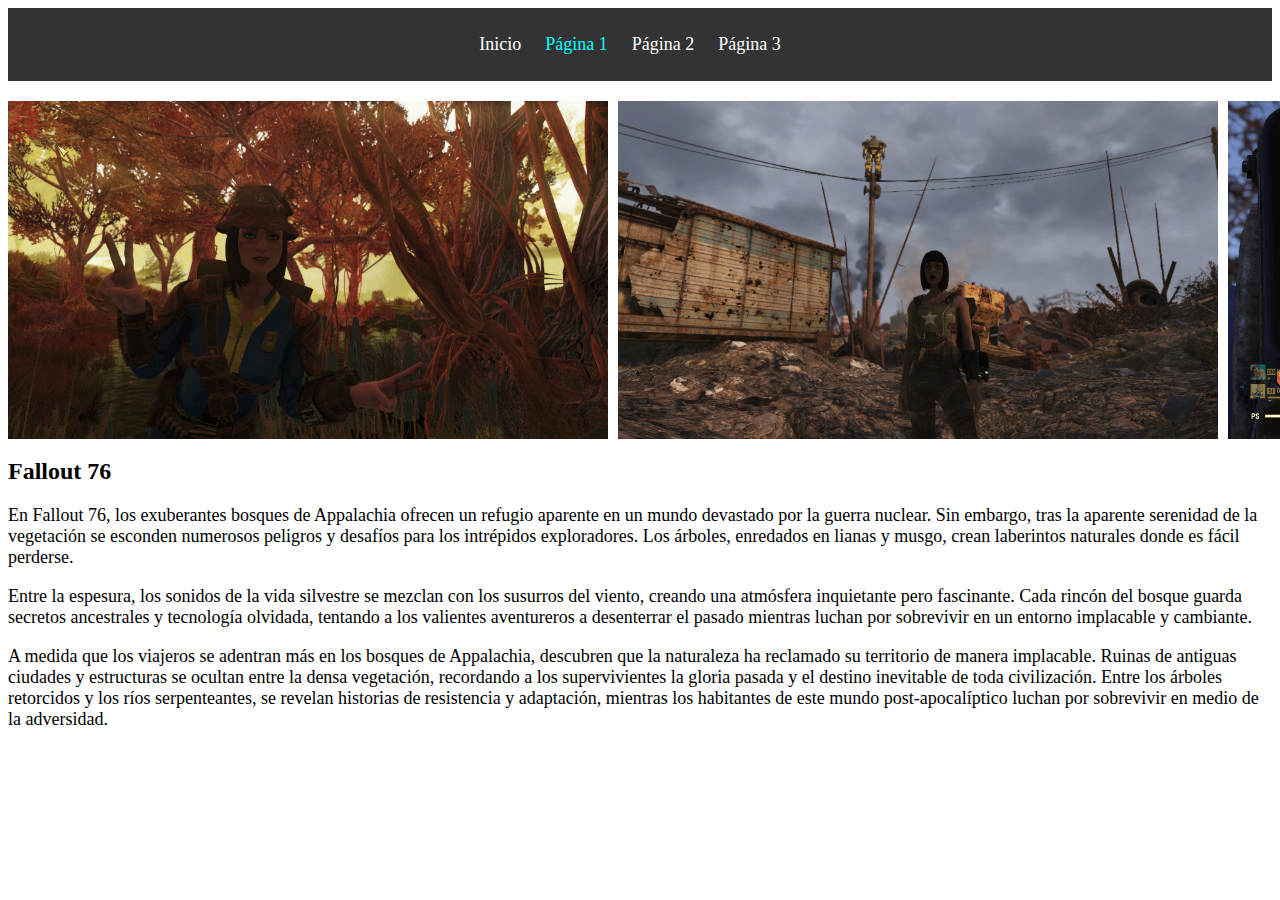
<file: pagina1.html>
<!DOCTYPE html>
<html lang="es">
<head>
  <meta charset="UTF-8">
  <meta name="viewport" content="width=device-width, initial-scale=1.0">
  <title>Página 1</title>
  <link rel="stylesheet" href="./css/estilos.css">
</head>
<body>
  <!-- Menú de navegación -->
  <nav>
    <ul>
      <li><a href="index.html">Inicio</a></li>
      <li><a class="active" href="pagina1.html">Página 1</a></li>
      <li><a href="pagina2.html">Página 2</a></li>
      <li><a href="pagina3.html">Página 3</a></li>
    </ul>
  </nav>
  
  <!-- Imagen -->
  <div class="image-container">
    <img class="imagen" src="./imagenes/bosque.jpg" alt="Mi pj">
    <img class="imagen" src="./imagenes/sorpresa.jpg" alt="Mi pj">
    <img class="imagen" src="./imagenes/papito.jpg" alt="Mi pj">
  </div>
  
  <!-- Texto-->
  <h2>Fallout 76</h2>
  <div>
    <p>En Fallout 76, los exuberantes bosques de Appalachia ofrecen un refugio aparente en un mundo devastado por la guerra nuclear. Sin embargo, tras la aparente serenidad de la vegetación se esconden numerosos peligros y desafíos para los intrépidos exploradores. Los árboles, enredados en lianas y musgo, crean laberintos naturales donde es fácil perderse.</p>
    <p>Entre la espesura, los sonidos de la vida silvestre se mezclan con los susurros del viento, creando una atmósfera inquietante pero fascinante. Cada rincón del bosque guarda secretos ancestrales y tecnología olvidada, tentando a los valientes aventureros a desenterrar el pasado mientras luchan por sobrevivir en un entorno implacable y cambiante.</p>
    <p>A medida que los viajeros se adentran más en los bosques de Appalachia, descubren que la naturaleza ha reclamado su territorio de manera implacable. Ruinas de antiguas ciudades y estructuras se ocultan entre la densa vegetación, recordando a los supervivientes la gloria pasada y el destino inevitable de toda civilización. Entre los árboles retorcidos y los ríos serpenteantes, se revelan historias de resistencia y adaptación, mientras los habitantes de este mundo post-apocalíptico luchan por sobrevivir en medio de la adversidad.</p>
  </div>
</body>
</html>
</file>
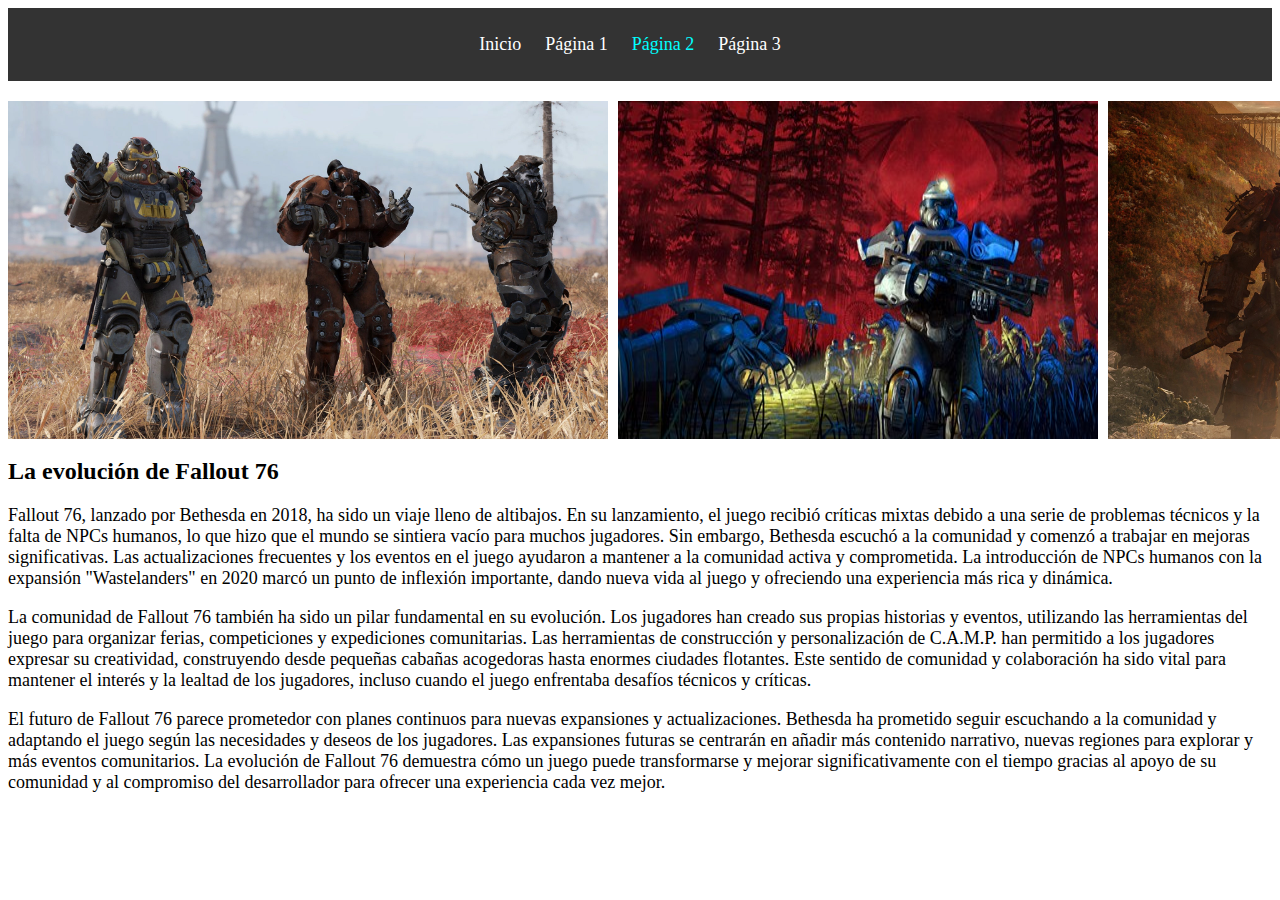
<file: pagina2.html>
<!DOCTYPE html>
<html lang="es">
<head>
  <meta charset="UTF-8">
  <meta name="viewport" content="width=device-width, initial-scale=1.0">
  <title>Actividad 2</title>
  <link rel="stylesheet" href="./css/estilos.css">
</head>
<body>
  <!-- Menú de navegación -->
  <nav>
    <ul>
      <li><a href="index.html">Inicio</a></li>
      <li><a href="pagina1.html">Página 1</a></li>
      <li><a class="active" href="pagina2.html">Página 2</a></li>
      <li><a href="pagina3.html">Página 3</a></li>
    </ul>
  </nav>
  
  <!-- Imagen -->
  <div class="image-container">
    <img class="imagen" src="./imagenes/fallout1.jpg" alt="f1">
    <img class="imagen" src="./imagenes/fallout2.jpg" alt="f2">
    <img class="imagen" src="./imagenes/fallout3.jpg" alt="f3">
  </div>
  
  <!-- Texto-->
  <h2>La evolución de Fallout 76</h2>
  <div>
    <p>Fallout 76, lanzado por Bethesda en 2018, ha sido un viaje lleno de altibajos. En su lanzamiento, el juego recibió críticas mixtas debido a una serie de problemas técnicos y la falta de NPCs humanos, lo que hizo que el mundo se sintiera vacío para muchos jugadores. Sin embargo, Bethesda escuchó a la comunidad y comenzó a trabajar en mejoras significativas. Las actualizaciones frecuentes y los eventos en el juego ayudaron a mantener a la comunidad activa y comprometida. La introducción de NPCs humanos con la expansión "Wastelanders" en 2020 marcó un punto de inflexión importante, dando nueva vida al juego y ofreciendo una experiencia más rica y dinámica.</p>
    <p>La comunidad de Fallout 76 también ha sido un pilar fundamental en su evolución. Los jugadores han creado sus propias historias y eventos, utilizando las herramientas del juego para organizar ferias, competiciones y expediciones comunitarias. Las herramientas de construcción y personalización de C.A.M.P. han permitido a los jugadores expresar su creatividad, construyendo desde pequeñas cabañas acogedoras hasta enormes ciudades flotantes. Este sentido de comunidad y colaboración ha sido vital para mantener el interés y la lealtad de los jugadores, incluso cuando el juego enfrentaba desafíos técnicos y críticas.</p>
    <p>El futuro de Fallout 76 parece prometedor con planes continuos para nuevas expansiones y actualizaciones. Bethesda ha prometido seguir escuchando a la comunidad y adaptando el juego según las necesidades y deseos de los jugadores. Las expansiones futuras se centrarán en añadir más contenido narrativo, nuevas regiones para explorar y más eventos comunitarios. La evolución de Fallout 76 demuestra cómo un juego puede transformarse y mejorar significativamente con el tiempo gracias al apoyo de su comunidad y al compromiso del desarrollador para ofrecer una experiencia cada vez mejor.</p>
  </div>
</body>
</html>
</file>
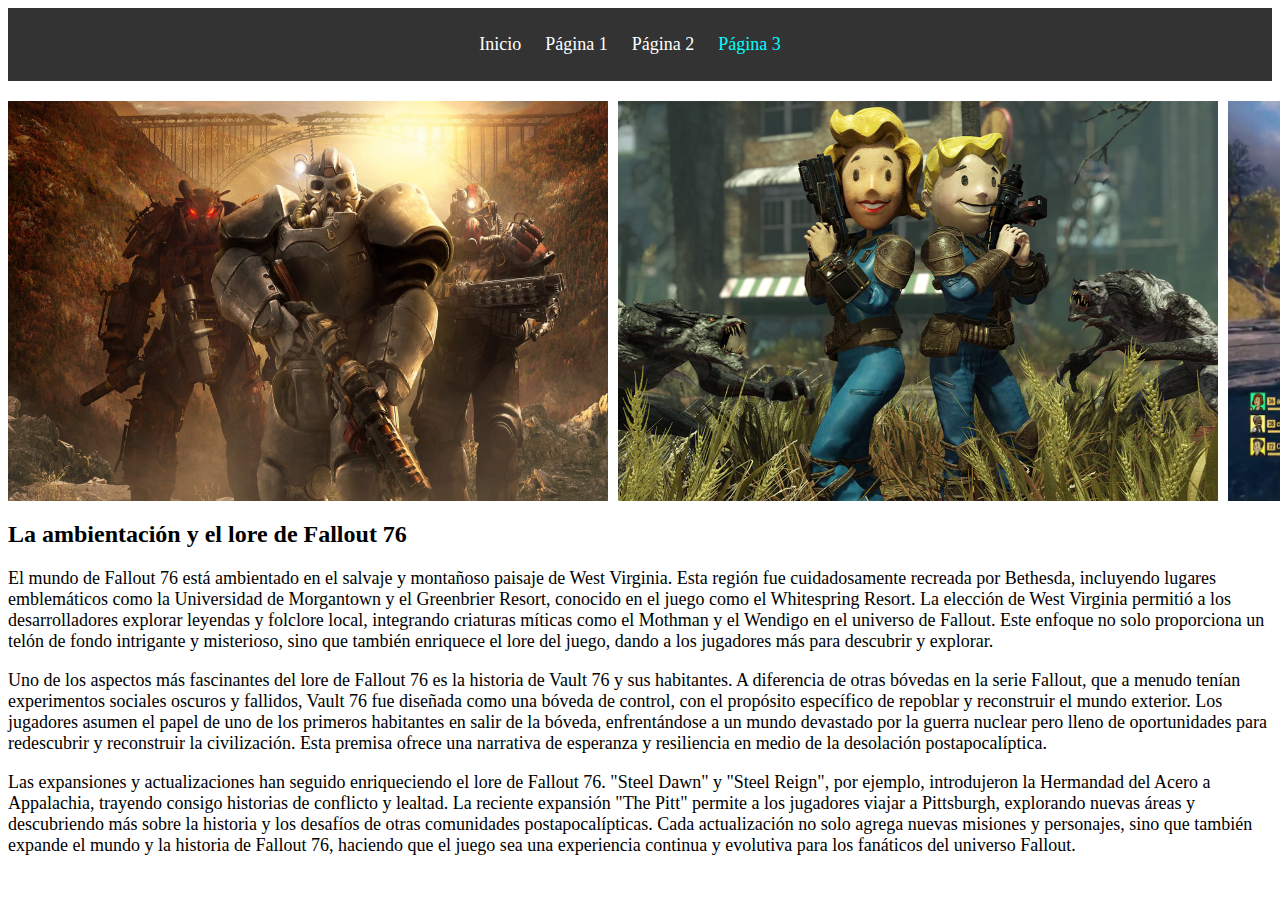
<file: pagina3.html>
<!DOCTYPE html>
<html lang="es">
<head>
  <meta charset="UTF-8">
  <meta name="viewport" content="width=device-width, initial-scale=1.0">
  <title>Actividad 2</title>
  <link rel="stylesheet" href="./css/estilos.css">
</head>
<body>
  <!-- Menú de navegación -->
  <nav>
    <ul>
      <li><a href="index.html">Inicio</a></li>
      <li><a href="pagina1.html">Página 1</a></li>
      <li><a href="pagina2.html">Página 2</a></li>
      <li><a class="active" href="pagina3.html">Página 3</a></li>
    </ul>
  </nav>
  
  <!-- Imagen -->
  <div class="image-container">
    <img class="imagen" src="./imagenes/fallout3.jpg" alt="Mi pj">
    <img class="imagen" src="./imagenes/fallout4.jpg" alt="Mi pj">
    <img class="imagen" src="./imagenes/fallout5.webp" alt="Mi pj">
  </div>
  
  <!-- Texto-->
  <h2>La ambientación y el lore de Fallout 76</h2>
  <div>
    <p>El mundo de Fallout 76 está ambientado en el salvaje y montañoso paisaje de West Virginia. Esta región fue cuidadosamente recreada por Bethesda, incluyendo lugares emblemáticos como la Universidad de Morgantown y el Greenbrier Resort, conocido en el juego como el Whitespring Resort. La elección de West Virginia permitió a los desarrolladores explorar leyendas y folclore local, integrando criaturas míticas como el Mothman y el Wendigo en el universo de Fallout. Este enfoque no solo proporciona un telón de fondo intrigante y misterioso, sino que también enriquece el lore del juego, dando a los jugadores más para descubrir y explorar.</p>
    <p>Uno de los aspectos más fascinantes del lore de Fallout 76 es la historia de Vault 76 y sus habitantes. A diferencia de otras bóvedas en la serie Fallout, que a menudo tenían experimentos sociales oscuros y fallidos, Vault 76 fue diseñada como una bóveda de control, con el propósito específico de repoblar y reconstruir el mundo exterior. Los jugadores asumen el papel de uno de los primeros habitantes en salir de la bóveda, enfrentándose a un mundo devastado por la guerra nuclear pero lleno de oportunidades para redescubrir y reconstruir la civilización. Esta premisa ofrece una narrativa de esperanza y resiliencia en medio de la desolación postapocalíptica.</p>
    <p>Las expansiones y actualizaciones han seguido enriqueciendo el lore de Fallout 76. "Steel Dawn" y "Steel Reign", por ejemplo, introdujeron la Hermandad del Acero a Appalachia, trayendo consigo historias de conflicto y lealtad. La reciente expansión "The Pitt" permite a los jugadores viajar a Pittsburgh, explorando nuevas áreas y descubriendo más sobre la historia y los desafíos de otras comunidades postapocalípticas. Cada actualización no solo agrega nuevas misiones y personajes, sino que también expande el mundo y la historia de Fallout 76, haciendo que el juego sea una experiencia continua y evolutiva para los fanáticos del universo Fallout.</p>
  </div>
</body>
</html>
</file>
<file: css/estilos.css>
/* Estilos para el menú de navegación */
nav {
    background-color: #333;
    padding: 10px 0;
    text-align: center;
  }
  nav ul {
    list-style-type: none;
    padding: 0;
  }
  nav ul li {
    display: inline;
    margin-right: 20px;
  }
  nav ul li a {
    color: #fff;
    text-decoration: none;
    font-size: 18px;
  }
  
  /* Estilos para la imagen y el texto grande */
  .imagen {
    width: 100%;
    max-width: 600px;
    display: block;
    margin: 0 auto;
  }
  .texto {
    font-size: 150px;
    text-align: center;
    margin-top: 150px;
  }

.image-container{
  display: flex;
  gap: 10px;
  margin-top: 20px
}

p{
  font-size: 18px;
  font-family: "Open Sans";
}

.active{
  font-weight: 500;
  color: cyan
}
</file>
